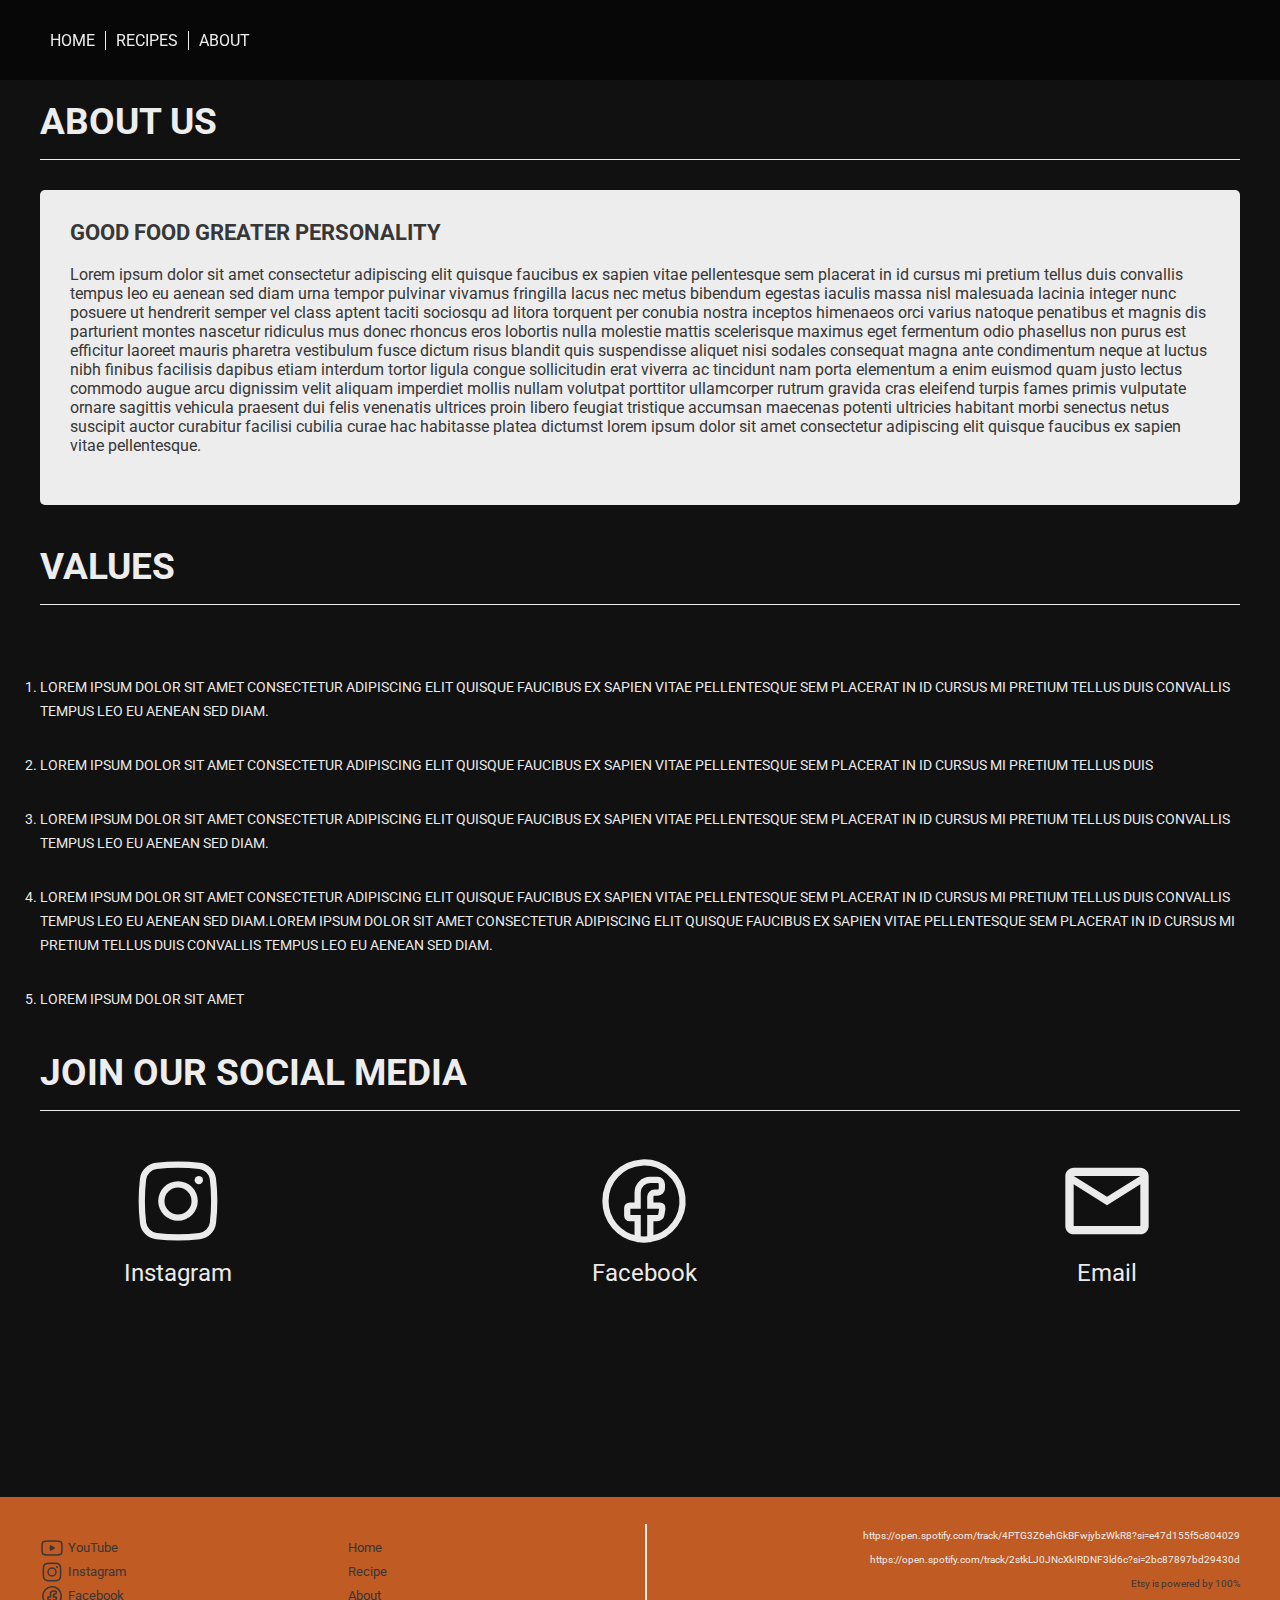
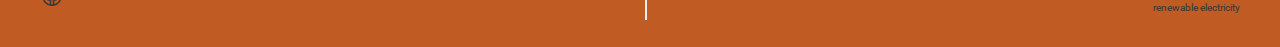
<file: aboutpage.html>
<!DOCTYPE html>
<html lang="en">

<head>
    <meta charset="UTF-8">
    <meta name="viewport" content="width=device-width, initial-scale=1.0">
    <title>About</title>
    <link rel="stylesheet" href="css/main.css">
</head>

<body>
    <div class="container">
        <!-- Navigation -->
        <nav class="navigation fixed">
            <div class="menu-container">
                <ul>
                    <li><a href="index.html">Home</a></li>
                    <li><a href="recipe-details.html">Recipes</a></li>
                    <li><a href="aboutpage.html">About</a></li>
                </ul>
            </div>
        </nav>

        <!-- Hero section -->
        <section class="todays_recipes_about">
            <div class="todays_recipes_headline">
                About us
            </div>
            <div class="about-container">
                <div class="about-text">
                    <h3>Good food greater personality</h3>
                    <p>Lorem ipsum dolor sit amet consectetur adipiscing elit quisque faucibus ex sapien vitae
                        pellentesque
                        sem placerat in id cursus mi pretium tellus duis convallis tempus leo eu aenean sed diam urna
                        tempor
                        pulvinar vivamus fringilla lacus nec metus bibendum egestas iaculis massa nisl malesuada lacinia
                        integer nunc posuere ut hendrerit semper vel class aptent taciti sociosqu ad litora torquent per
                        conubia nostra inceptos himenaeos orci varius natoque penatibus et magnis dis parturient montes
                        nascetur ridiculus mus donec rhoncus eros lobortis nulla molestie mattis scelerisque maximus
                        eget
                        fermentum odio phasellus non purus est efficitur laoreet mauris pharetra vestibulum fusce dictum
                        risus blandit quis suspendisse aliquet nisi sodales consequat magna ante condimentum neque at
                        luctus
                        nibh finibus facilisis dapibus etiam interdum tortor ligula congue sollicitudin erat viverra ac
                        tincidunt nam porta elementum a enim euismod quam justo lectus commodo augue arcu dignissim
                        velit
                        aliquam imperdiet mollis nullam volutpat porttitor ullamcorper rutrum gravida cras eleifend
                        turpis
                        fames primis vulputate ornare sagittis vehicula praesent dui felis venenatis ultrices proin
                        libero
                        feugiat tristique accumsan maecenas potenti ultricies habitant morbi senectus netus suscipit
                        auctor
                        curabitur facilisi cubilia curae hac habitasse platea dictumst lorem ipsum dolor sit amet
                        consectetur adipiscing elit quisque faucibus ex sapien vitae pellentesque.</p>
                </div>
            </div>
            <div class="todays_recipes">
                <div class="todays_recipes_headline">
                    Values
                </div>
            </div>
            <div class="list-col-four">
                <ol class="instructions">
                    <li>LOREM IPSUM DOLOR SIT AMET CONSECTETUR ADIPISCING ELIT QUISQUE FAUCIBUS EX SAPIEN VITAE
                        PELLENTESQUE SEM PLACERAT IN ID CURSUS MI PRETIUM TELLUS DUIS CONVALLIS TEMPUS LEO EU AENEAN SED
                        DIAM.</li>
                    <li>LOREM IPSUM DOLOR SIT AMET CONSECTETUR ADIPISCING ELIT QUISQUE FAUCIBUS EX SAPIEN VITAE
                        PELLENTESQUE SEM PLACERAT IN ID CURSUS MI PRETIUM TELLUS DUIS
                    </li>
                    <li>LOREM IPSUM DOLOR SIT AMET CONSECTETUR ADIPISCING ELIT QUISQUE FAUCIBUS EX SAPIEN VITAE
                        PELLENTESQUE SEM PLACERAT IN ID CURSUS MI PRETIUM TELLUS DUIS CONVALLIS TEMPUS LEO EU AENEAN SED
                        DIAM.</li>
                    <li>

                        LOREM IPSUM DOLOR SIT AMET CONSECTETUR ADIPISCING ELIT QUISQUE FAUCIBUS EX SAPIEN VITAE
                        PELLENTESQUE SEM PLACERAT IN ID CURSUS MI PRETIUM TELLUS DUIS CONVALLIS TEMPUS LEO EU AENEAN SED
                        DIAM.LOREM IPSUM DOLOR SIT AMET CONSECTETUR ADIPISCING ELIT QUISQUE FAUCIBUS EX SAPIEN VITAE
                        PELLENTESQUE SEM PLACERAT IN ID CURSUS MI PRETIUM TELLUS DUIS CONVALLIS TEMPUS LEO EU AENEAN SED
                        DIAM.</li>
                    <li>LOREM IPSUM DOLOR SIT AMET </li>

                </ol>
            </div>
            <div class="todays_recipes">
                <div class="todays_recipes_headline">
                    Join our social media
                </div>
            </div>

            <section class="todays_recipes_details">
                <div class="categories_details_social">
                    <div class="socialmedia_icons">
                        <svg xmlns="http://www.w3.org/2000/svg" width="100px" height="100px" viewBox="0 0 24 24">
                            <path fill="currentColor" d="M16 7a1 1 0 1 1 2 0a1 1 0 0 1-2 0" />
                            <path fill="currentColor" fill-rule="evenodd"
                                d="M12 7.25a4.75 4.75 0 1 0 0 9.5a4.75 4.75 0 0 0 0-9.5M8.75 12a3.25 3.25 0 1 1 6.5 0a3.25 3.25 0 0 1-6.5 0"
                                clip-rule="evenodd" />
                            <path fill="currentColor" fill-rule="evenodd"
                                d="M17.258 2.833a47.7 47.7 0 0 0-10.516 0c-2.012.225-3.637 1.81-3.873 3.832a46 46 0 0 0 0 10.67c.236 2.022 1.86 3.607 3.873 3.832a47.8 47.8 0 0 0 10.516 0c2.012-.225 3.637-1.81 3.873-3.832a46 46 0 0 0 0-10.67c-.236-2.022-1.86-3.607-3.873-3.832m-10.35 1.49a46.2 46.2 0 0 1 10.184 0c1.33.15 2.395 1.199 2.55 2.517a44.4 44.4 0 0 1 0 10.32a2.89 2.89 0 0 1-2.55 2.516a46.2 46.2 0 0 1-10.184 0a2.89 2.89 0 0 1-2.55-2.516a44.4 44.4 0 0 1 0-10.32a2.89 2.89 0 0 1 2.55-2.516"
                                clip-rule="evenodd" />
                        </svg>


                        <p>
                            Instagram
                        </p>
                    </div>
                    <div class="socialmedia_icons">
                        <svg xmlns="http://www.w3.org/2000/svg" width="100px" height="100px" viewBox="0 0 24 24">
                            <path fill="none" stroke="currentColor" stroke-linecap="round" stroke-width="1.5"
                                d="M10.478 21.125a9.3 9.3 0 0 0 3.037.002m-3.038-.002A9.25 9.25 0 0 1 2.75 12a9.25 9.25 0 1 1 10.765 9.127m-3.038-.002V16.12H8.58a.6.6 0 0 1-.6-.6v-1.838a.6.6 0 0 1 .6-.6h1.897V9.95a3 3 0 0 1 3-3h1.81a1 1 0 0 1 1 1v1.04a1 1 0 0 1-1 1h-.772a1 1 0 0 0-1 1v2.092h2.297a.6.6 0 0 1 .592.698l-.25 1.504a1 1 0 0 1-.986.836h-1.653v5.007" />
                        </svg>

                        <p>
                            Facebook
                        </p>
                    </div>
                    <div class="socialmedia_icons">
                        <svg xmlns="http://www.w3.org/2000/svg" width="100px" height="100px" viewBox="0 0 24 24">
                            <path fill="currentColor"
                                d="M22 6c0-1.1-.9-2-2-2H4c-1.1 0-2 .9-2 2v12c0 1.1.9 2 2 2h16c1.1 0 2-.9 2-2zm-2 0l-8 5l-8-5zm0 12H4V8l8 5l8-5z" />
                        </svg>

                        <p>
                            Email
                        </p>
                    </div>
                </div>
            </section>
        </section>

        <!-- Footer -->
        <footer class="footer">
            <!--  /* Left section of footer start */ -->

            <div class="footer-box-first">
                <div class="footer-box-one">
                    <div class="footer-box-two-one">


                        <svg xmlns="http://www.w3.org/2000/svg" width="24px" height="24px" viewBox="0 0 24 24">
                            <g fill="none" stroke="currentColor" stroke-width="1.5">
                                <path fill="currentColor" stroke-linecap="round" stroke-linejoin="round"
                                    d="m14 12l-3.5 2v-4z" />
                                <path
                                    d="M2 12.708v-1.416c0-2.895 0-4.343.905-5.274c.906-.932 2.332-.972 5.183-1.053C9.438 4.927 10.818 4.9 12 4.9s2.561.027 3.912.065c2.851.081 4.277.121 5.182 1.053S22 8.398 22 11.292v1.415c0 2.896 0 4.343-.905 5.275c-.906.931-2.331.972-5.183 1.052c-1.35.039-2.73.066-3.912.066s-2.561-.027-3.912-.066c-2.851-.08-4.277-.12-5.183-1.052S2 15.602 2 12.708Z" />
                            </g>
                        </svg>
                        <svg xmlns="http://www.w3.org/2000/svg" width="24px" height="24px" viewBox="0 0 24 24">
                            <path fill="currentColor" d="M16 7a1 1 0 1 1 2 0a1 1 0 0 1-2 0" />
                            <path fill="currentColor" fill-rule="evenodd"
                                d="M12 7.25a4.75 4.75 0 1 0 0 9.5a4.75 4.75 0 0 0 0-9.5M8.75 12a3.25 3.25 0 1 1 6.5 0a3.25 3.25 0 0 1-6.5 0"
                                clip-rule="evenodd" />
                            <path fill="currentColor" fill-rule="evenodd"
                                d="M17.258 2.833a47.7 47.7 0 0 0-10.516 0c-2.012.225-3.637 1.81-3.873 3.832a46 46 0 0 0 0 10.67c.236 2.022 1.86 3.607 3.873 3.832a47.8 47.8 0 0 0 10.516 0c2.012-.225 3.637-1.81 3.873-3.832a46 46 0 0 0 0-10.67c-.236-2.022-1.86-3.607-3.873-3.832m-10.35 1.49a46.2 46.2 0 0 1 10.184 0c1.33.15 2.395 1.199 2.55 2.517a44.4 44.4 0 0 1 0 10.32a2.89 2.89 0 0 1-2.55 2.516a46.2 46.2 0 0 1-10.184 0a2.89 2.89 0 0 1-2.55-2.516a44.4 44.4 0 0 1 0-10.32a2.89 2.89 0 0 1 2.55-2.516"
                                clip-rule="evenodd" />
                        </svg>
                        <svg xmlns="http://www.w3.org/2000/svg" width="24px" height="24px" viewBox="0 0 24 24">
                            <path fill="none" stroke="currentColor" stroke-linecap="round" stroke-width="1.5"
                                d="M10.478 21.125a9.3 9.3 0 0 0 3.037.002m-3.038-.002A9.25 9.25 0 0 1 2.75 12a9.25 9.25 0 1 1 10.765 9.127m-3.038-.002V16.12H8.58a.6.6 0 0 1-.6-.6v-1.838a.6.6 0 0 1 .6-.6h1.897V9.95a3 3 0 0 1 3-3h1.81a1 1 0 0 1 1 1v1.04a1 1 0 0 1-1 1h-.772a1 1 0 0 0-1 1v2.092h2.297a.6.6 0 0 1 .592.698l-.25 1.504a1 1 0 0 1-.986.836h-1.653v5.007" />
                        </svg>
                    </div>
                    <div class="footer-box-two">
                        <h7>YouTube</h7>
                        <h7>Instagram</h7>
                        <h7>Facebook</h7>
                    </div>
                </div>

                <div class="footer-box-second">
                    <h7>Home</h7>
                    <h7>Recipe</h7>
                    <h7>About</h7>
                </div> <!-- 25% width -->

                <div class="footer-box-third">
                    <h7>https://open.spotify.com/track/4PTG3Z6ehGkBFwjybzWkR8?si=e47d155f5c804029<h7>
                            <h7>https://open.spotify.com/track/2stkLJ0JNcXkIRDNF3ld6c?si=2bc87897bd29430d</h7> <br>
                            <h7 class="dark">Etsy is powered by 100% <br>
                                renewable electricity</h7>
                </div> <!-- 50% width -->

            </div>



            <!-- Left section footer end -->
        </footer>


    </div>
</body>

</html>
</file>
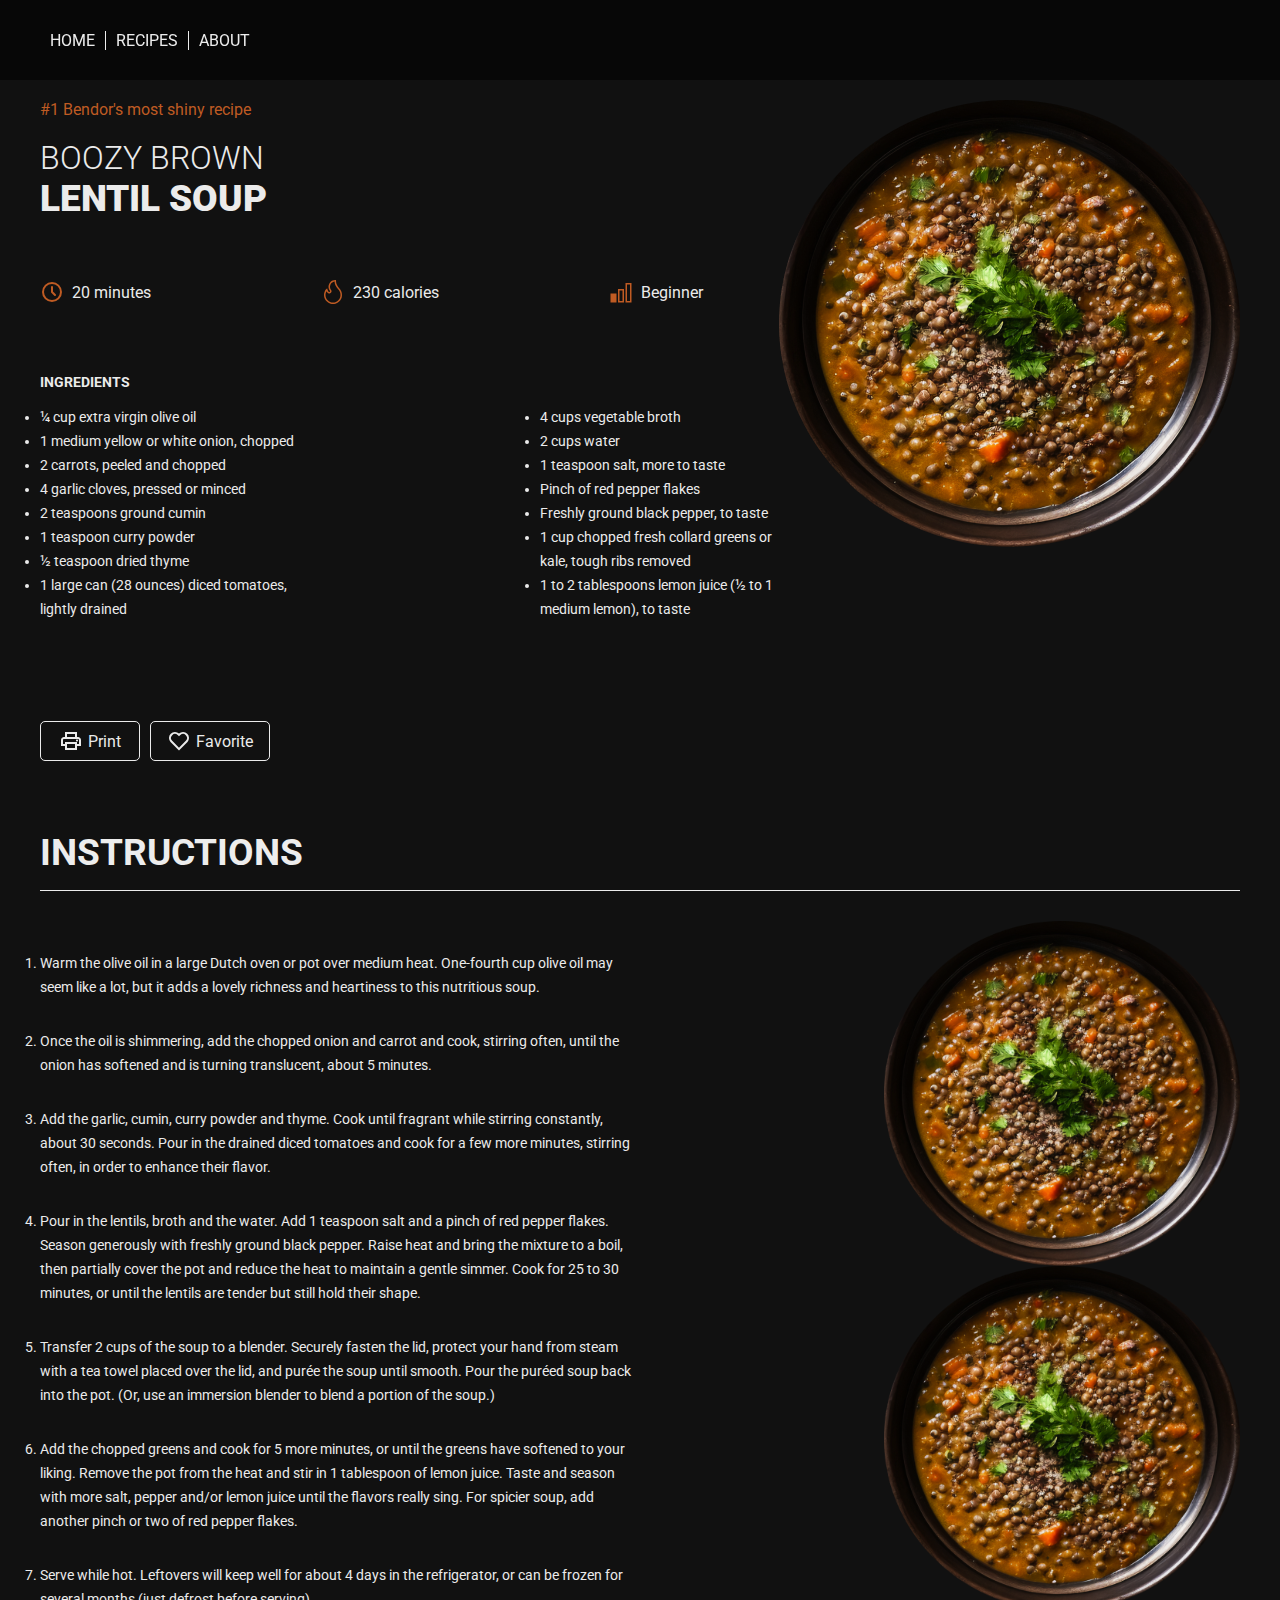
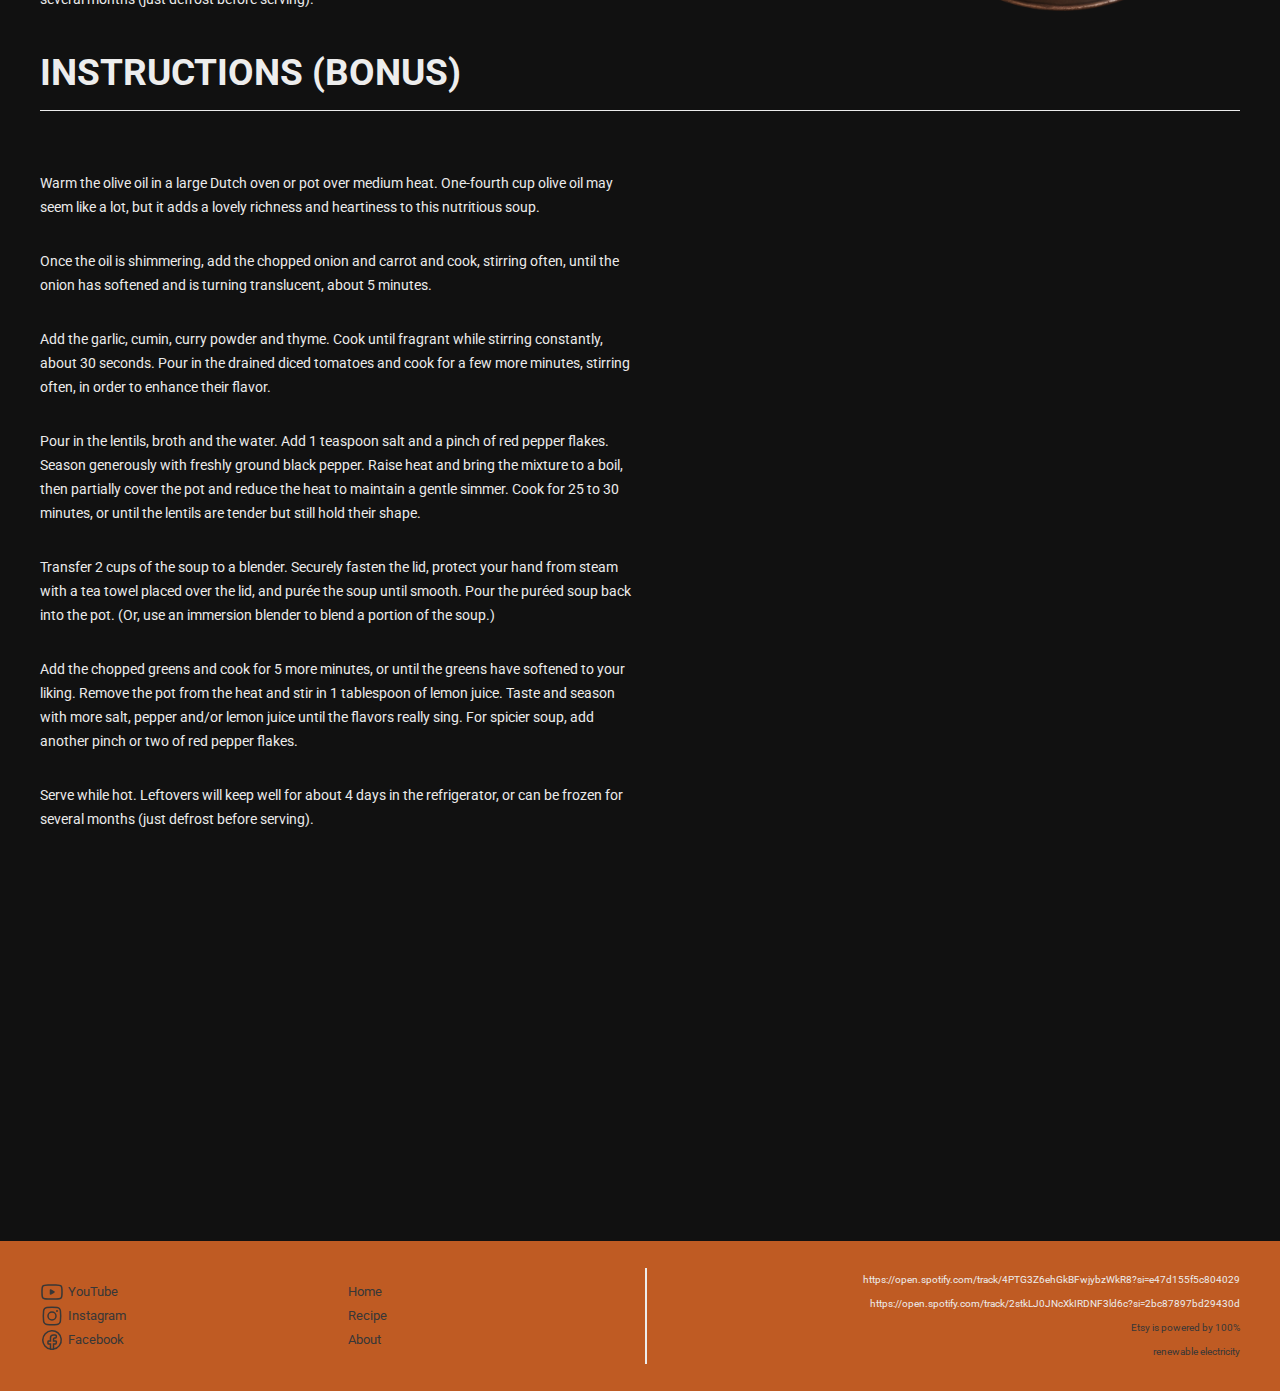
<file: recipe-details.html>
<!DOCTYPE html>
<html lang="en">

<head>
    <meta charset="UTF-8">
    <meta name="viewport" content="width=device-width, initial-scale=1.0">
    <title>Recipe details</title>
    <link rel="stylesheet" href="css/main.css">
</head>

<body>
    <div class="container">
        <!-- Navigation -->
        <nav class="navigation fixed">
            <div class="menu-container">
                <ul>
                    <li><a href="index.html">Home</a></li>
                    <li><a href="recipe-details.html">Recipes</a></li>
                    <li><a href="aboutpage.html">About</a></li>
                </ul>
            </div>
        </nav>

        <!-- Hero section -->
        <header class="hero-front-page-details">
            <div class="hero-container-details">
                <div class="hero-text">
                    <div class="paragraph">
                        #1 Bendor's most shiny recipe
                    </div>

                    <h1>Boozy Brown <br><span>Lentil Soup</span></h1>
                    <section class="todays_recipes_details">
                        <div class="categories_details">
                            <div>
                                <svg xmlns="http://www.w3.org/2000/svg" width="24px" height="24px" viewBox="0 0 24 24">
                                    <g fill="none" stroke="currentColor" stroke-linecap="round" stroke-linejoin="round"
                                        stroke-width="2">
                                        <path d="M3 12a9 9 0 1 0 18 0a9 9 0 0 0-18 0" />
                                        <path d="M12 7v5l3 3" />
                                    </g>
                                </svg>

                                <p>
                                    <nobr>20 minutes </nobr>
                                </p>
                            </div>
                            <div>
                                <svg xmlns="http://www.w3.org/2000/svg" width="24px" height="24px"
                                    viewBox="0 0 2048 2048">
                                    <path fill="currentColor"
                                        d="M1280 64q0 179 66 330t190 278t190 278t66 330q0 106-27 204t-78 183t-120 156t-155 120t-184 77t-204 28t-204-27t-183-78t-156-120t-120-155t-77-184t-28-204q0-84 18-165t52-155t84-141t113-121q7 38 19 78t28 80t38 76t46 67q20 25 52 25q27 0 45-19t19-46q0-11-3-20t-10-18q-28-41-49-81t-37-82t-23-87t-8-95q0-119 45-224t124-183T992 46t224-46h64zm-256 1856q133 0 249-50t204-137t137-203t50-250q0-151-56-281t-162-236q-130-131-204-289t-88-342q-83 11-153 50t-123 99t-81 135t-29 160q0 78 23 141t68 126q19 26 29 54t11 62q0 40-15 75t-42 61t-61 42t-75 15q-46 0-81-17t-62-46t-48-65t-40-72q-46 73-68 157t-23 171q0 133 50 249t137 204t203 137t250 50" />
                                </svg>
                                <p>
                                    <nobr>230 calories</nobr>
                                </p>
                            </div>
                            <div>
                                <svg xmlns="http://www.w3.org/2000/svg" width="24px" height="24px" viewBox="0 0 32 32">
                                    <path fill="currentColor"
                                        d="M30 30h-8V4h8zm-6-2h4V6h-4zm-4 2h-8V12h8zm-6-2h4V14h-4zm-4 2H2V18h8z" />
                                </svg>
                                <path fill="currentColor"
                                    d="M0 11.5a.5.5 0 0 1 .5-.5h2a.5.5 0 0 1 .5.5v2a.5.5 0 0 1-.5.5h-2a.5.5 0 0 1-.5-.5zm4-3a.5.5 0 0 1 .5-.5h2a.5.5 0 0 1 .5.5v5a.5.5 0 0 1-.5.5h-2a.5.5 0 0 1-.5-.5zm4 5a.5.5 0 0 1 .5-.5h2a.5.5 0 0 1 0 1h-2a.5.5 0 0 1-.5-.5m4 0a.5.5 0 0 1 .5-.5h2a.5.5 0 0 1 0 1h-2a.5.5 0 0 1-.5-.5" />
                                </svg>


                                <p>Beginner</p>
                            </div>
                        </div>
                    </section>
                    <div class="list-container">
                        <div class="list-header">
                            <h4>Ingredients</h4>
                            <div class="list-col">
                                <ul class="ingredients">
                                    <li>¼ cup extra virgin olive oil</li>
                                    <li>1 medium yellow or white onion, chopped</li>
                                    <li>2 carrots, peeled and chopped</li>
                                    <li>4 garlic cloves, pressed or minced</li>
                                    <li>2 teaspoons ground cumin</li>
                                    <li>1 teaspoon curry powder</li>
                                    <li>½ teaspoon dried thyme</li>
                                    <li>1 large can (28 ounces) diced tomatoes, <br> lightly drained</li>

                                </ul>
                                <div class="list-col">
                                    <ul class="ingredients">
                                        <li>4 cups vegetable broth</li>
                                        <li>2 cups water</li>
                                        <li>1 teaspoon salt, more to taste</li>
                                        <li>Pinch of red pepper flakes</li>
                                        <li>Freshly ground black pepper, to taste</li>
                                        <li>1 cup chopped fresh collard greens or kale, tough ribs removed</li>
                                        <li>1 to 2 tablespoons lemon juice (½ to 1 medium lemon), to taste</li>

                                    </ul>
                                </div>
                                <div class="ingredients-buttons">
                                    <div class="print-button">
                                        <svg xmlns="http://www.w3.org/2000/svg" width="24px" height="24px"
                                            viewBox="0 0 24 24">
                                            <path fill="currentColor"
                                                d="M19 8c1.66 0 3 1.34 3 3v6h-4v4H6v-4H2v-6c0-1.66 1.34-3 3-3h1V3h12v5zM8 5v3h8V5zm8 14v-4H8v4zm2-4h2v-4c0-.55-.45-1-1-1H5c-.55 0-1 .45-1 1v4h2v-2h12zm1-3.5c0 .55-.45 1-1 1s-1-.45-1-1s.45-1 1-1s1 .45 1 1" />
                                        </svg>
                                        <p>Print</p>
                                    </div>
                                    <div class="favorite-button">
                                        <svg xmlns="http://www.w3.org/2000/svg" width="24px" height="24px"
                                            viewBox="0 0 24 24">
                                            <path fill="currentColor"
                                                d="M12.001 4.529a6 6 0 0 1 8.242.228a6 6 0 0 1 .236 8.236l-8.48 8.492l-8.478-8.492a6 6 0 0 1 8.48-8.464m6.826 1.641a4 4 0 0 0-5.49-.153l-1.335 1.198l-1.336-1.197a4 4 0 0 0-5.686 5.605L12 18.654l7.02-7.03a4 4 0 0 0-.193-5.454" />
                                        </svg>
                                        <p>Favorite</p>
                                    </div>
                                </div>
                            </div>
                        </div>
                    </div>
                </div>

            </div>

        </header>
        <div class="todays_recipes">
            <div class="todays_recipes_headline">
                Instructions
            </div>
            <div class="list-col-two">
                <ol class="instructions">
                    <li>Warm the olive oil in a large Dutch oven or pot over medium heat. One-fourth cup olive oil may
                        seem like a lot, but it adds a lovely richness and heartiness to this nutritious soup.</li>
                    <li>Once the oil is shimmering, add the chopped onion and carrot and cook, stirring often, until the
                        onion has softened and is turning translucent, about 5 minutes.</li>
                    <li>Add the garlic, cumin, curry powder and thyme. Cook until fragrant while stirring constantly,
                        about 30 seconds. Pour in the drained diced tomatoes and cook for a few more minutes, stirring
                        often, in order to enhance their flavor.</li>
                    <li>
                        Pour in the lentils, broth and the water. Add 1 teaspoon salt and a pinch of red pepper flakes.
                        Season generously with freshly ground black pepper. Raise heat and bring the mixture to a boil,
                        then partially cover the pot and reduce the heat to maintain a gentle simmer. Cook for 25 to 30
                        minutes, or until the lentils are tender but still hold their shape.</li>
                    <li>Transfer 2 cups of the soup to a blender. Securely fasten the lid, protect your hand from steam
                        with a tea towel placed over the lid, and purée the soup until smooth. Pour the puréed soup back
                        into the pot. (Or, use an immersion blender to blend a portion of the soup.)</li>
                    <li>Add the chopped greens and cook for 5 more minutes, or until the greens have softened to your
                        liking. Remove the pot from the heat and stir in 1 tablespoon of lemon juice. Taste and season
                        with more salt, pepper and/or lemon juice until the flavors really sing. For spicier soup, add
                        another pinch or two of red pepper flakes.</li>
                    <li>Serve while hot. Leftovers will keep well for about 4 days in the refrigerator, or can be frozen
                        for several months (just defrost before serving).</li>

                </ol>
            </div>
        </div>

<div class="todays_recipes">
            <div class="todays_recipes_headline">
                Instructions (Bonus)
            </div>
             <div class="list-col-three">
                <ol class="instructions-nostyle">
                    <li>Warm the olive oil in a large Dutch oven or pot over medium heat. One-fourth cup olive oil may
                        seem like a lot, but it adds a lovely richness and heartiness to this nutritious soup.</li>
                    <li>Once the oil is shimmering, add the chopped onion and carrot and cook, stirring often, until the
                        onion has softened and is turning translucent, about 5 minutes.</li>
                    <li>Add the garlic, cumin, curry powder and thyme. Cook until fragrant while stirring constantly,
                        about 30 seconds. Pour in the drained diced tomatoes and cook for a few more minutes, stirring
                        often, in order to enhance their flavor.</li>
                    <li>
                        Pour in the lentils, broth and the water. Add 1 teaspoon salt and a pinch of red pepper flakes.
                        Season generously with freshly ground black pepper. Raise heat and bring the mixture to a boil,
                        then partially cover the pot and reduce the heat to maintain a gentle simmer. Cook for 25 to 30
                        minutes, or until the lentils are tender but still hold their shape.</li>
                    <li>Transfer 2 cups of the soup to a blender. Securely fasten the lid, protect your hand from steam
                        with a tea towel placed over the lid, and purée the soup until smooth. Pour the puréed soup back
                        into the pot. (Or, use an immersion blender to blend a portion of the soup.)</li>
                    <li>Add the chopped greens and cook for 5 more minutes, or until the greens have softened to your
                        liking. Remove the pot from the heat and stir in 1 tablespoon of lemon juice. Taste and season
                        with more salt, pepper and/or lemon juice until the flavors really sing. For spicier soup, add
                        another pinch or two of red pepper flakes.</li>
                    <li>Serve while hot. Leftovers will keep well for about 4 days in the refrigerator, or can be frozen
                        for several months (just defrost before serving).</li>

                </ol>
            </div>
             </div>

        <!-- Footer -->
        <footer class="footer">
            <!--  /* Left section of footer start */ -->

            <div class="footer-box-first">
                <div class="footer-box-one">
                    <div class="footer-box-two-one">


                        <svg xmlns="http://www.w3.org/2000/svg" width="24px" height="24px" viewBox="0 0 24 24">
                            <g fill="none" stroke="currentColor" stroke-width="1.5">
                                <path fill="currentColor" stroke-linecap="round" stroke-linejoin="round"
                                    d="m14 12l-3.5 2v-4z" />
                                <path
                                    d="M2 12.708v-1.416c0-2.895 0-4.343.905-5.274c.906-.932 2.332-.972 5.183-1.053C9.438 4.927 10.818 4.9 12 4.9s2.561.027 3.912.065c2.851.081 4.277.121 5.182 1.053S22 8.398 22 11.292v1.415c0 2.896 0 4.343-.905 5.275c-.906.931-2.331.972-5.183 1.052c-1.35.039-2.73.066-3.912.066s-2.561-.027-3.912-.066c-2.851-.08-4.277-.12-5.183-1.052S2 15.602 2 12.708Z" />
                            </g>
                        </svg>
                        <svg xmlns="http://www.w3.org/2000/svg" width="24px" height="24px" viewBox="0 0 24 24">
                            <path fill="currentColor" d="M16 7a1 1 0 1 1 2 0a1 1 0 0 1-2 0" />
                            <path fill="currentColor" fill-rule="evenodd"
                                d="M12 7.25a4.75 4.75 0 1 0 0 9.5a4.75 4.75 0 0 0 0-9.5M8.75 12a3.25 3.25 0 1 1 6.5 0a3.25 3.25 0 0 1-6.5 0"
                                clip-rule="evenodd" />
                            <path fill="currentColor" fill-rule="evenodd"
                                d="M17.258 2.833a47.7 47.7 0 0 0-10.516 0c-2.012.225-3.637 1.81-3.873 3.832a46 46 0 0 0 0 10.67c.236 2.022 1.86 3.607 3.873 3.832a47.8 47.8 0 0 0 10.516 0c2.012-.225 3.637-1.81 3.873-3.832a46 46 0 0 0 0-10.67c-.236-2.022-1.86-3.607-3.873-3.832m-10.35 1.49a46.2 46.2 0 0 1 10.184 0c1.33.15 2.395 1.199 2.55 2.517a44.4 44.4 0 0 1 0 10.32a2.89 2.89 0 0 1-2.55 2.516a46.2 46.2 0 0 1-10.184 0a2.89 2.89 0 0 1-2.55-2.516a44.4 44.4 0 0 1 0-10.32a2.89 2.89 0 0 1 2.55-2.516"
                                clip-rule="evenodd" />
                        </svg>
                        <svg xmlns="http://www.w3.org/2000/svg" width="24px" height="24px" viewBox="0 0 24 24">
                            <path fill="none" stroke="currentColor" stroke-linecap="round" stroke-width="1.5"
                                d="M10.478 21.125a9.3 9.3 0 0 0 3.037.002m-3.038-.002A9.25 9.25 0 0 1 2.75 12a9.25 9.25 0 1 1 10.765 9.127m-3.038-.002V16.12H8.58a.6.6 0 0 1-.6-.6v-1.838a.6.6 0 0 1 .6-.6h1.897V9.95a3 3 0 0 1 3-3h1.81a1 1 0 0 1 1 1v1.04a1 1 0 0 1-1 1h-.772a1 1 0 0 0-1 1v2.092h2.297a.6.6 0 0 1 .592.698l-.25 1.504a1 1 0 0 1-.986.836h-1.653v5.007" />
                        </svg>
                    </div>
                    <div class="footer-box-two">
                        <h7>YouTube</h7>
                        <h7>Instagram</h7>
                        <h7>Facebook</h7>
                    </div>
                </div>

                <div class="footer-box-second">
                    <h7>Home</h7>
                    <h7>Recipe</h7>
                    <h7>About</h7>
                </div> <!-- 25% width -->

                <div class="footer-box-third">
                    <h7>https://open.spotify.com/track/4PTG3Z6ehGkBFwjybzWkR8?si=e47d155f5c804029<h7>
                            <h7>https://open.spotify.com/track/2stkLJ0JNcXkIRDNF3ld6c?si=2bc87897bd29430d</h7> <br>
                            <h7 class="dark">Etsy is powered by 100% <br>
                                renewable electricity</h7>
                </div> <!-- 50% width -->

            </div>



            <!-- Left section footer end -->
        </footer>


    </div>
</body>

</html>
</file>
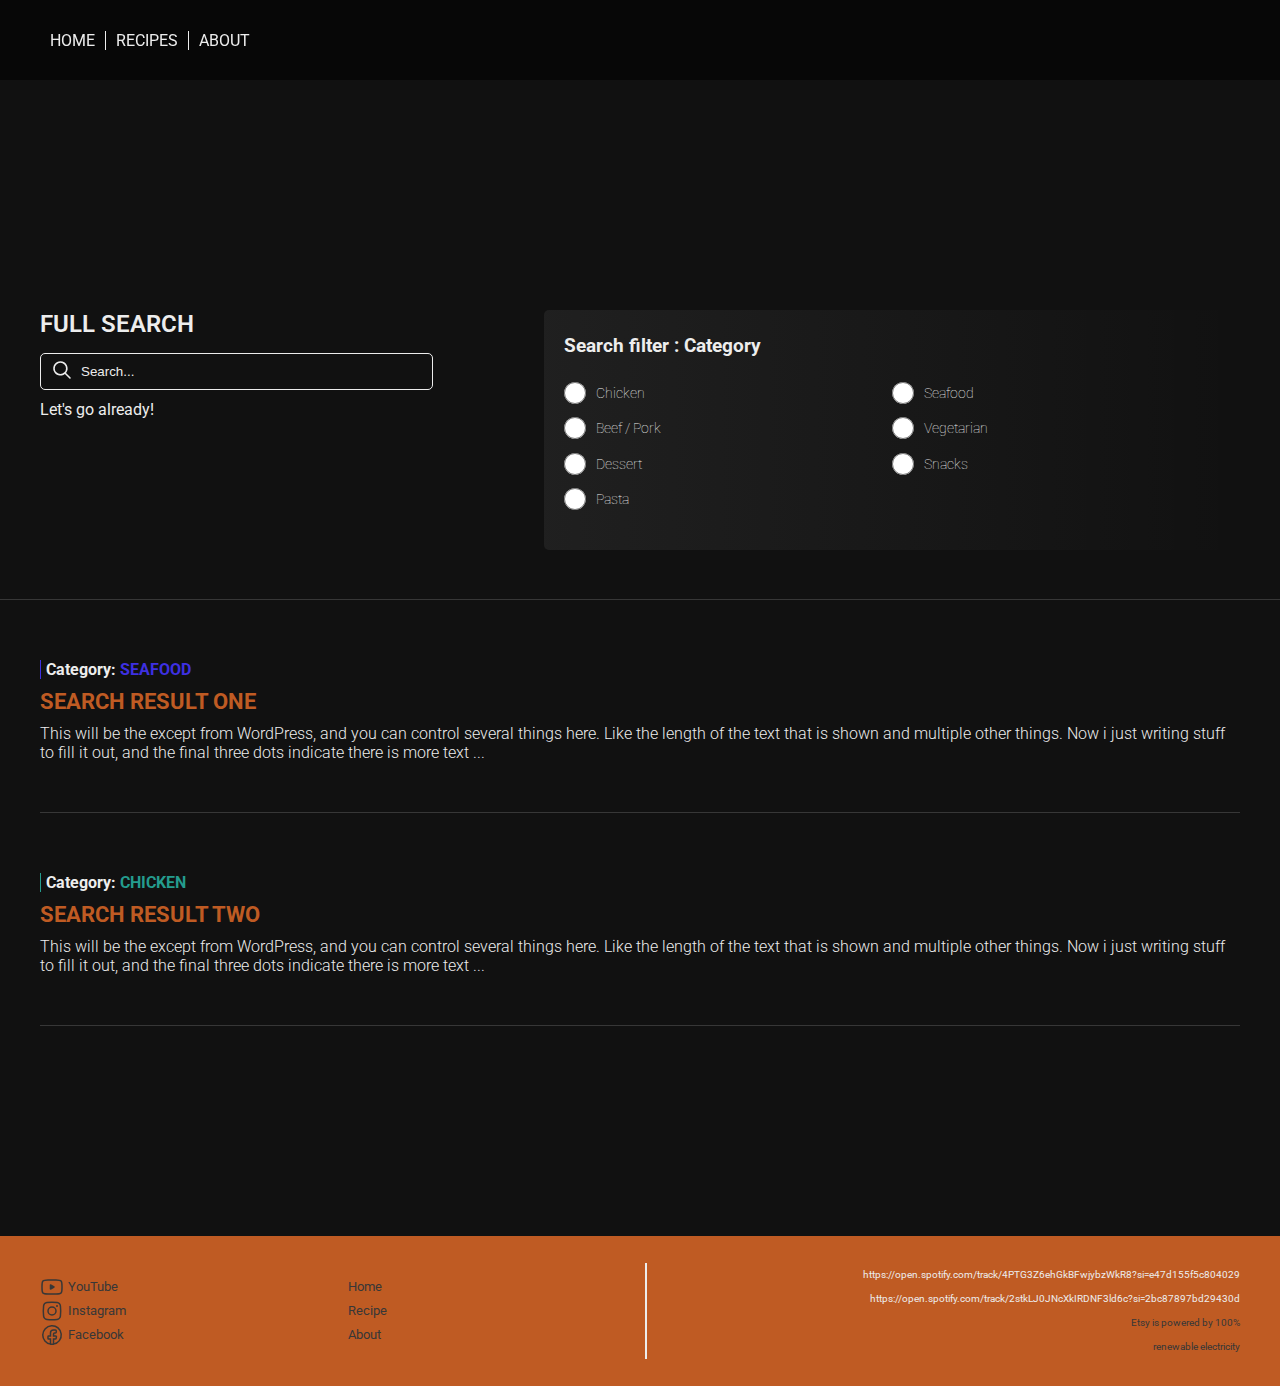
<file: search-page.html>
<!DOCTYPE html>
<html lang="en">

<head>
    <meta charset="UTF-8">
    <meta name="viewport" content="width=device-width, initial-scale=1.0">
    <title>Recipe Site</title>
    <link rel="stylesheet" href="css/main.css">
</head>

<body>
    <div class="container">
        <!-- Navigation -->
        <nav class="navigation fixed">
            <div class="menu-container">
                <ul>
                    <li><a href="index.html">Home</a></li>
                    <li><a href="recipe-details.html">Recipes</a></li>
                    <li><a href="aboutpage.html">About</a></li>
                </ul>
            </div>
        </nav>

        <!-- Hero section -->
        <header class="hero-searchpage">
            <div class="hero-container">
                <div class="search-box-searchpage">
                    <div class="fullsearch-headline">
                        Full search
                    </div>
                    <form action="search-page.html" method="get">
                    <div class="search-box">
                        <svg xmlns="http://www.w3.org/2000/svg" width="24px" height="24px" viewBox="0 0 15 15">
                            <path fill="currentColor"
                                d="M6.5 2a4.5 4.5 0 0 1 3.515 7.308l2.839 2.839l.064.078a.5.5 0 0 1-.693.693l-.079-.064l-2.838-2.84A4.5 4.5 0 1 1 6.5 2m0 1a3.5 3.5 0 1 0 0 7a3.5 3.5 0 0 0 0-7" />
                        </svg>

                        <input type="search" class="search-input" placeholder="Search..." name="q" id="">
                        <br>
                        <p1>Let's go already!</p1>
                       
                    </div>
</form>
                </div>

                <div class="filter-catagory-checkbox">
                    <h3>
                        Search filter : Category
                    </h3>
                    <label>
                        <input type="radio" id="chicken" name="catagory" value="chicken">
                        Chicken
                    </label>
                    <label>
                        <input type="radio" id="Seafood" name="catagory" value="Seafood">
                        Seafood
                    </label>
                    <label>
                        <input type="radio" id="Meats" name="catagory" value="Meats">
                        Beef / Pork
                    </label>
                    <label>
                        <input type="radio" id="veg" name="catagory" value="veg">
                        Vegetarian
                    </label>
                    <label>
                        <input type="radio" id="Dessert" name="catagory" value="Dessert">
                        Dessert
                    </label>
                    <label>
                        <input type="radio" id="misc" name="catagory" value="misc">
                        Snacks
                    </label>
                    <label>
                        <input type="radio" id="pasta" name="catagory" value="pasta">
                        Pasta
                    </label>
                </div>



            </div>
        </header>


        <!-- search result category seafood -->

        <div class="serp">
            <div class="serp-container">
                <div class="serp-result-item">
                    <div class="category-text">
                        <div class="category">
                            <div data-category="seafood">
                                <h4>Category: <span data-category="seafood">Seafood</span></h4>
                            </div>
                            <h3>Search result one</h3>
                            <p>This will be the except from WordPress, and you can control several things here. Like the
                                length
                                of the text that is shown and multiple other things. Now i just writing stuff to fill it
                                out,
                                and the final three dots indicate there is more text ... </p>

                        </div>
                    </div>
                </div>
            </div>



            <!-- search result category chicken -->

        </div>
        <div class="serp">
            <div class="serp-container">
                <div class="serp-result-item">
                    <div class="category-text">
                        <div class="category">
                            <div data-category="chicken">
                                <h4>Category: <span data-category="chicken">Chicken</span></h4>
                            </div>
                            <h3>Search result two</h3>
                            <p>This will be the except from WordPress, and you can control several things here. Like the
                                length
                                of the text that is shown and multiple other things. Now i just writing stuff to fill it
                                out,
                                and the final three dots indicate there is more text ... </p>

                        </div>
                    </div>
                </div>
            </div>





        </div>
        <!-- Footer -->
        <footer class="footer">
            <!--  /* Left section of footer start */ -->

            <div class="footer-box-first">
                <div class="footer-box-one">
                    <div class="footer-box-two-one">


                        <svg xmlns="http://www.w3.org/2000/svg" width="24px" height="24px" viewBox="0 0 24 24">
                            <g fill="none" stroke="currentColor" stroke-width="1.5">
                                <path fill="currentColor" stroke-linecap="round" stroke-linejoin="round"
                                    d="m14 12l-3.5 2v-4z" />
                                <path
                                    d="M2 12.708v-1.416c0-2.895 0-4.343.905-5.274c.906-.932 2.332-.972 5.183-1.053C9.438 4.927 10.818 4.9 12 4.9s2.561.027 3.912.065c2.851.081 4.277.121 5.182 1.053S22 8.398 22 11.292v1.415c0 2.896 0 4.343-.905 5.275c-.906.931-2.331.972-5.183 1.052c-1.35.039-2.73.066-3.912.066s-2.561-.027-3.912-.066c-2.851-.08-4.277-.12-5.183-1.052S2 15.602 2 12.708Z" />
                            </g>
                        </svg>
                        <svg xmlns="http://www.w3.org/2000/svg" width="24px" height="24px" viewBox="0 0 24 24">
                            <path fill="currentColor" d="M16 7a1 1 0 1 1 2 0a1 1 0 0 1-2 0" />
                            <path fill="currentColor" fill-rule="evenodd"
                                d="M12 7.25a4.75 4.75 0 1 0 0 9.5a4.75 4.75 0 0 0 0-9.5M8.75 12a3.25 3.25 0 1 1 6.5 0a3.25 3.25 0 0 1-6.5 0"
                                clip-rule="evenodd" />
                            <path fill="currentColor" fill-rule="evenodd"
                                d="M17.258 2.833a47.7 47.7 0 0 0-10.516 0c-2.012.225-3.637 1.81-3.873 3.832a46 46 0 0 0 0 10.67c.236 2.022 1.86 3.607 3.873 3.832a47.8 47.8 0 0 0 10.516 0c2.012-.225 3.637-1.81 3.873-3.832a46 46 0 0 0 0-10.67c-.236-2.022-1.86-3.607-3.873-3.832m-10.35 1.49a46.2 46.2 0 0 1 10.184 0c1.33.15 2.395 1.199 2.55 2.517a44.4 44.4 0 0 1 0 10.32a2.89 2.89 0 0 1-2.55 2.516a46.2 46.2 0 0 1-10.184 0a2.89 2.89 0 0 1-2.55-2.516a44.4 44.4 0 0 1 0-10.32a2.89 2.89 0 0 1 2.55-2.516"
                                clip-rule="evenodd" />
                        </svg>
                        <svg xmlns="http://www.w3.org/2000/svg" width="24px" height="24px" viewBox="0 0 24 24">
                            <path fill="none" stroke="currentColor" stroke-linecap="round" stroke-width="1.5"
                                d="M10.478 21.125a9.3 9.3 0 0 0 3.037.002m-3.038-.002A9.25 9.25 0 0 1 2.75 12a9.25 9.25 0 1 1 10.765 9.127m-3.038-.002V16.12H8.58a.6.6 0 0 1-.6-.6v-1.838a.6.6 0 0 1 .6-.6h1.897V9.95a3 3 0 0 1 3-3h1.81a1 1 0 0 1 1 1v1.04a1 1 0 0 1-1 1h-.772a1 1 0 0 0-1 1v2.092h2.297a.6.6 0 0 1 .592.698l-.25 1.504a1 1 0 0 1-.986.836h-1.653v5.007" />
                        </svg>
                    </div>
                    <div class="footer-box-two">
                        <h7>YouTube</h7>
                        <h7>Instagram</h7>
                        <h7>Facebook</h7>
                    </div>
                </div>

                <div class="footer-box-second">
                    <h7>Home</h7>
                    <h7>Recipe</h7>
                    <h7>About</h7>
                </div> <!-- 25% width -->

                <div class="footer-box-third">
                    <h7>https://open.spotify.com/track/4PTG3Z6ehGkBFwjybzWkR8?si=e47d155f5c804029<h7>
                            <h7>https://open.spotify.com/track/2stkLJ0JNcXkIRDNF3ld6c?si=2bc87897bd29430d</h7> <br>
                            <h7 class="dark">Etsy is powered by 100% <br>
                                renewable electricity</h7>
                </div> <!-- 50% width -->

            </div>



            <!-- Left section footer end -->
        </footer>

</body>

</html>
</file>
<file: css/main.css>
@import url('https://fonts.googleapis.com/css2?family=Roboto:ital,wght@0,100..900;1,100..900&display=swap');


:root {
    /* dimensions  comment alt shift a*/
    --width-full: 100%;
    --width-12col: 1200px;

    /* grid settings */
    --grid-gap: 10px;
    --padding-default: 20px;

    /* color swatches */
    --background-color-navigation: #00000088;
    --background-color-light: #ededed;
    --background-color-dark: #111111;
    --primary-color: #bf5b23;
    --color-white: #ffffff;
    --color-dark: #373737;
    --color_light: #ebebeb;
    --color-grey: #888888;
    --catagory-seafood: #3e30e2;
    --catagory-chicken: #249c8e;
    --catagory-meats: #c98177;
    --catagory-veg: #298f3f;
    --catagory-dessert: #9374eb;
    --catagory-misc: #392819;
    --catagory-pasta: #bf5b23;
    --catagory-snacks: #9A951E;

}

* {
    /* Reset CSS */
    box-sizing: border-box;
    margin: 0;
    padding: 0;

}



body,
html {
    width: var(--width-full);
    font-family: "Roboto", sans-serif;
    position: relative;
    background-color: var(--background-color-dark);

}

.container {
    display: grid;
    grid-template-rows: auto;
    gap: var(--grid-gap);
    width: var(--width-full);
}

.navigation,
.hero-front-page,
.image-section,
.footer {
    width: var(--width-full);

}

.todays_recipes,
.catagories,
.content_area {
    width: var(--width-12col)
}

.navigation {
    background-color: var(--background-color-navigation);
    height: 80px;
    padding: 20px;
    display: flex;
    align-items: center;
    justify-content: center;
    position: absolute;
    top: 0;
}

.fixed {
    position: fixed;
    top: 0;
    z-index: 1000;
}

.menu-container {
    width: var(--width-12col);
}

.menu-container ul {
    display: flex;
    list-style: none;
}

.menu-container ul li a {
    padding: 0 10px;
    text-decoration: none;
    text-transform: uppercase;
    color: var(--background-color-light);
}

.menu-container ul li a:hover {
    color: var(--primary-color);

}

.menu-container ul li {
    border-right: 1px solid var(--background-color-light)
}

.menu-container ul li:last-child {
    border: none;
}

.hero-front-page {
    background-image: url("img/frontpage.png");
    min-height: 600px;
    background-repeat: no-repeat;
    background-size: cover;
    background-position: center center;
    display: flex;
    justify-content: center;
    width: var(--width-full);
    height: auto;
    margin: 0 0 50px 0;
    border-bottom: 1px solid var(--color-dark);

}

.hero-container {
    display: grid;
    grid-template-columns: repeat(12, 1fr);
    grid-template-rows: 200px auto auto;
    gap: var(--grid-gap);
    width: var(--width-12col);
    height: 100%;
    color: var(--background-color-light);

}

.hero-text {
    grid-column: 1 / span 3;
    grid-row: 2;

}

.hero-text h1 {
    font-size: 32px;
    font-weight: 300;
    text-transform: uppercase;
    margin: 20px 0 20px 0;

}

.hero-text h1 span {
    font-size: 37px;
    font-weight: 900;
}

.search-box {
    grid-column: 2 / span 3;
    grid-row: 3;
    position: relative;
}

.search-box svg {
    z-index: 10;
    position: absolute;
    left: 10px;
    top: 5px;
}

.search-input {
    background-color: transparent;
    border: 1px solid var(--background-color-light);
    border-radius: 5px;
    padding: 10px 20px 10px 40px;
    outline: none;
    color: var(--background-color-light);
    margin: 0 0 10px 0;

}

.search-input::placeholder {
    color: var(--background-color-light);
}

/* Todays recipes area start */
.todays_recipes {
    width: var(--width-12col);
    display: grid;
    height: fit-content;
    grid-template-columns: 1fr;
    grid-template-rows: 80px auto;
    gap: var(--grid-gap);
    margin: 0 auto;

}

.todays_recipes_headline {
    height: 60px;
    width: 100%;
    color: var(--background-color-light);
    border-bottom: 1px solid var(--background-color-light);
    text-transform: uppercase;
    font-weight: 700;
    margin: 70px 0 0 0;
    font-size: 37px;
    margin: 0 auto;

}

.todays_recipes_content {
    display: grid;
    gap: var(--grid-gap);
    width: var(--width-12col);
    grid-template-columns: repeat(4, 1fr);
    height: fit-content;
    margin-bottom: 50px;

}

.todays_recipes_content_block {
    background-color: var(--background-color-light);
    border-radius: 5px;
    display: flex;
    flex-direction: column;

}

.todays_recipes_content_block_image img {
    border-radius: 5px 5px 0 0;
    height: 200px;
    width: 100%;
    background-size: cover;
    background-position: center;

}

.todays_recipes_content_block_image_one {
    background-color: var(--color-dark);
}

.todays_recipes_content_block_image_one,
.todays_recipes_content_block_image_three {
    display: flex;
    justify-content: center;
    align-items: center;
}

.todays_recipes_content_block_image_one,
.todays_recipes_content_block_image,
.todays_recipes_content_block_image_three,
.todays_recipes_content_block_image_four {
    height: 204px;
}

.todays_recipes_content_block_text {
    padding: 20px;
    color: var(--color-dark);
    display: flex;
    flex-direction: column;
    justify-content: space-between;

}

.todays_recipes_content_block_text h5 {
    font-size: 20px;
    font-weight: 700;
    margin: 0 0 10px 0;
    text-transform: uppercase;

}

.todays_recipes_content_block_text p {
    font-size: 16px;

}

.todays_recipes_content_bottom_area {
    display: flex;
    justify-content: space-between;
    margin: 20px 0 0 0;
}

.todays_recipes_content_bottom_area_left {
    display: flex;
    flex-direction: column;
    justify-content: space-between;
    padding: 0 0 0 10px;

}

.todays_recipes_content_bottom_area_left p {
    font-size: 14px;
    font-weight: 400;
    text-transform: uppercase;

}

.todays_recipes_content_bottom_area_left p:last-child {
    font-weight: 600;

}

/* category color start */
div[data-category="seafood"] {
    border-left: 1px solid var(--catagory-seafood);

}

p[data-category="seafood"],
span[data-category="seafood"] {
    color: var(--catagory-seafood);

}


div[data-category="chicken"] {
    border-left: 1px solid var(--catagory-chicken);

}

p[data-category="chicken"],
span[data-category="chicken"] {
    color: var(--catagory-chicken);

}

div[data-category="dessert"] {
    border-left: 1px solid var(--catagory-dessert);

}

p[data-category="dessert"],
span[data-category="dessert"] {
    color: var(--catagory-dessert);

}

div[data-category="beef/pork"] {
    border-left: 1px solid var(--catagory-meats);

}

p[data-category="beef/pork"],
span[data-category="beef/pork"] {
    color: var(--catagory-meats);

}

/* category color end */


.todays_recipes_content_bottom_area_right button {
    background-color: var(--color-dark);
    border: 1px solid var(--color-grey);
    border-radius: 5px;
    padding: 8px 16px;
    font-size: 12px;
}

.todays_recipes_content_bottom_area_right button a {
    color: var(--background-color-light);
    text-transform: uppercase;
    text-decoration: none;
}

.category_selection_box {
    width: var(--width-full);
    height: 90px;
    background-color: var(--background-color-light);
    border-radius: 5px;

}

.categories {
    background-color: var(--background-color-light);
    display: flex;
    justify-content: space-evenly;
    padding: 10px 50px 10px 50px;
    border-radius: 5px;

}

.category-veg,
.category-seafood,
.category-pastas,
.category-chicken,
.category-snacks,
.category-meats,
.category-dessert {
    display: flex;
    flex-direction: column;
    justify-content: center;
    align-items: center;
    text-transform: uppercase;
    font-weight: bold;
}




.category-veg {
    color: var(--catagory-veg);
}

.category-seafood {
    color: var(--catagory-seafood);
}

.category-pastas {
    color: var(--catagory-pasta);
}

.category-chicken {
    color: var(--catagory-chicken);
}

.category-snacks {
    color: var(--catagory-snacks);
}

.category-meats {
    color: var(--catagory-meats);
}

.category-dessert {
    color: var(--catagory-dessert);
}


.image-section {
    background-image: url("../css/img/skrå.png");
    height: 800px;
    background-size: cover;
    padding-top: 350px;
    clip-path: polygon(0 18%, 100% 33%, 100% 100%, 0% 100%);
    margin-bottom: 60px;
    display: flex;
    justify-content: center;
    width: var(--width-full);
}

.image-section-content {
    width: var(--width-12col);
    display: flex;
    justify-content: flex-end;
}

.picture-textbox {
    background-color: var(--background-color-light);
    width: 367px;
    height: 187px;
    padding: 30px;
    border-radius: 5px;

}

.h6-bordernone {
    font-size: 16px;
    font-weight: 700;
    color: var(--color-dark);

}

h5 {
    font-size: 22px;
    text-transform: uppercase;
    color: var(--primary-color);
    padding: 10px 0px;

}

p {
    font-size: 16px;
    font-weight: 400;
    color: var(--color-dark);

}

.frame-content {
    display: flex;
    flex-wrap: wrap;
}

.frame-content-box-item {
    background-color: var(--background-color-light);
    width: 50%;
    height: 380px;
}

.box-one,
.box-four,
.box-five {
    width: 600px;
    height: 380px;
    padding: 80px;
}

.box-two {
    background-image: url('../css/img/checkone.png');
    width: 600px;
    height: 380px;
    background-size: cover;
}

.box-three {
    background-image: url('../css/img/checktwo.png');
    width: 600px;
    height: 380px;
    background-size: cover;
}

.box-six {
    background-image: url('../css/img/checkthree.png');
    width: 600px;
    height: 380px;
    background-size: cover;
}

.box-one-button a,
.box-four-button a,
.box-five-button a {
    background-color: var(--color-dark);
    width: 180px;
    height: 40px;
    border-radius: 5px;
    display: flex;
    justify-content: center;
    align-items: center;
    color: var(--background-color-light);
    text-decoration: none;
    text-transform: uppercase;
    font-weight: 400;
    margin-top: 40px;

}

h6 {
    border-left: var(--primary-color) 2px solid;
    padding-left: 5px;
    height: 12px;
    display: flex;
    align-items: center;
}

.footer {
    width: 100%;
    height: 150px;
    background-color: var(--primary-color);
    margin-top: 200px;
    display: flex;
    justify-content: center;
}

/* Footer start */
.footer-box-first {
    width: var(--width-12col);
    height: 100%;
    display: flex;
    align-items: center;
}

.footer-box-one {
    display: flex;
    gap: 4px;
    margin-right: 10px;
    width: 25%;
    ;
    color: var(--color-dark);

}

.footer-box-two-one {
    display: flex;
    flex-direction: column;


}

.footer-box-two {
    display: flex;
    flex-direction: column;
    line-height: 24px;
    color: var(--color-dark);
    font-size: 13px;
}



.footer-box-second {
    width: 25%;
    height: 100%;
    display: flex;
    flex-direction: column;
    justify-content: center;
    line-height: 24px;
    color: var(--color-dark);
    font-size: 13px;

}

.footer-box-third {
    text-align: right;
    line-height: 24px;
    width: 50%;
    color: var(--background-color-light);
    border-left: 2px solid var(--background-color-light);
    font-weight: 400;
    font-size: 10px;
}

/* footer end */

.dark {
    color: var(--color-dark);
}

/* Search page CSS start */
.hero-searchpage {
    background: var(--background-color-dark);
    min-height: 600px;
    background-repeat: no-repeat;
    display: flex;
    justify-content: center;
    width: var(--width-full);
    height: auto;
    border-bottom: 1px solid var(--color-dark);

}



.search-box-searchpage {
    grid-column: 1 / span 4;
    grid-row: 2;
    margin: 100px 0 0 0;

}



.filter-catagory-checkbox {
    grid-column: 6 / span 7;
    grid-row: 2;
    margin: 100px 0 0 0;
    background: linear-gradient(90deg, #ededed11, #ededed00);
    display: flex;
    flex-wrap: wrap;
    height: 240px;
    border-radius: 5px;
    padding: 25px 20px;



}

.search-box .search-input {
    width: 100%;
}

.fullsearch-headline {
    width: 100%;
    margin: 0 0 15px 0;
    font-size: 24px;
    text-transform: uppercase;
    font-weight: 600;

}

.filter-catagory-checkbox h3 {
    width: 100%;
    margin: 0 0 10px 0;

}

.filter-catagory-checkbox label {
    width: 50%;
    height: 20px;
    font-size: 14px;
    display: flex;
    align-items: center;
    font-weight: 100;

}

.filter-catagory-checkbox input[type="radio"] {
    margin: 0 10px 0 0;
    height: 22px;
    width: 22px;

}

.filter-catagory-checkbox input[type="radio"] {
    accent-color: var(--primary-color);

}

.filter-catagory-checkbox input[type="radio"]#chicken {
    accent-color: var(--catagory-chicken);

}

.filter-catagory-checkbox input[type="radio"]#Meats {
    accent-color: var(--catagory-meats);

}

.filter-catagory-checkbox input[type="radio"]#Dessert {
    accent-color: var(--catagory-dessert);

}

.filter-catagory-checkbox input[type="radio"]#Pasta {
    accent-color: var(--catagory-pasta);

}

.filter-catagory-checkbox input[type="radio"]#Seafood {
    accent-color: var(--catagory-seafood);

}

.filter-catagory-checkbox input[type="radio"]#veg {
    accent-color: var(--catagory-veg);

}

.filter-catagory-checkbox input[type="radio"]#misc {
    accent-color: var(--catagory-misc);

}

.serp {
    width: var(--width-full);
    display: flex;
    justify-content: center;


}

.serp-result-item {
    width: var(--width-12col);
    padding-bottom: 50px;
    border-bottom: 1px solid var(--color-dark);
}

.category-text {
    display: flex;
    flex-direction: row;
}


.category {
    color: var(--background-color-light);
    padding-top: 50px;
}

.category h3 {
    color: var(--primary-color);
    text-transform: uppercase;
    font-size: 22px;
}

.serp-result-item p {
    color: var(--background-color-light);
    font-weight: 300;
    font-size: 16px;
}

.serp-result-item h3 {
    margin: 10px 0 10px 0;
}

.category h4 {
    padding-left: 5px;
    font-size: 16px;
}

.category h4 span {
    text-transform: uppercase;
}

/* Search page CSS end */

/* recipe-details start */


.hero-front-page-details {
    padding-top: 100px;
}

.hero-container-details {
    background-image: url("img/soup.png");
    min-height: auto;
    background-repeat: no-repeat;
    background-position: top right;
    height: auto;
    display: grid;
    grid-template-columns: repeat(12, 1fr);
    width: var(--width-12col);
    margin: 0 auto;
    align-items: start;
    color: var(--color_light);

}

.paragraph {
    color: var(--primary-color);
}

.categories_details {
    display: flex;
    align-items: center;
    gap: 170px;
    padding: 40px 0px;
    border-radius: 5px;
    margin: 20px 0 0 0;
    color: var(--primary-color);
}

.categories_details div {
    display: flex;
    align-items: center;
    gap: 8px;
}

.categories_details p {
    color: var(--color_light);
}

.list-container {
    width: 1000px;
    height: auto;
    padding: 30px 0 30px 0;

}


.list-header h4 {
    text-transform: uppercase;
    padding-bottom: 15px;
    font-size: 14px;
    font-weight: 700;
}

.list-col {
    display: grid;
    grid-template-columns: repeat(2, minmax(0, 1fr));
    align-items: start;
}

.ingredients {
    font-size: 14px;
    line-height: 24px;
    font-weight: 400;

}

.ingredients-buttons {
    display: flex;
    margin-top: 100px;
}

.print-button {
    width: 100px;
    height: 40px;
    margin-right: 10px;
    border: solid 1px var(--color_light);
    border-radius: 5px;
    color: var(--color_light);
    display: flex;
    align-items: center;
    justify-content: center;
    gap: 5px;
}

.favorite-button {
    width: 120px;
    height: 40px;
    border: solid 1px var(--color_light);
    border-radius: 5px;
    color: var(--color_light);
    display: flex;
    align-items: center;
    justify-content: center;
    gap: 5px;
}

.print-button p {
    color: var(--color_light);
}

.favorite-button p {
    color: var(--color_light);
}

.list-col-two {
    background-image: url("img/soup.png");
    background-position: right top;
    background-repeat: repeat-y;
    background-size: auto 50%;
    display: grid;
    grid-template-columns: repeat(2, minmax(0, 1fr));
    align-items: start;

}

.list-col-three {
    display: grid;
    grid-template-columns: repeat(2, minmax(0, 1fr));
    align-items: start;
}

.instructions-nostyle {
    margin-top: 30px;
    color: var(--color_light);
    font-size: 14px;
    line-height: 24px;
    font-weight: 400;
    display: flex;
    flex-direction: column;
    gap: 30px;
    margin-bottom: 200px;
    list-style: none;
}

.instructions {
    margin-top: 30px;
    color: var(--color_light);
    font-size: 14px;
    line-height: 24px;
    font-weight: 400;
    display: flex;
    flex-direction: column;
    gap: 30px;

}

/* recipe details end */

/* About page start */
.todays_recipes_about {
    width: var(--width-12col);
    display: grid;
    height: fit-content;
    grid-template-columns: 1fr;
    grid-template-rows: 80px auto;
    gap: var(--grid-gap);
    margin: 0 auto;
    padding-top: 100px;
    text-transform: uppercase;

}

.about-container {
    background-color: var(--background-color-light);
    border-radius: 5px;
    width: var(--width-12col);
    padding-bottom: 100px;
    padding: 30px;
}

.about-container p {
    font-size: 16px;
    font-weight: 400;
    color: var(--color-dark);
    margin: 0 0 20px 0;
    text-transform: none;
}

.about-container h3 {
    font-size: 22px;
    font-weight: 700;
    text-transform: uppercase;
    margin: 0 0 20px 0;
    color: var(--color-dark);
}

.todays_recipes {
    padding: 30px 0 0 0;
}


.categories_details_social {
    display: flex;
    flex-direction: row;
    align-items: center;
    justify-content: center;
    color: var(--color_light);
    gap: 30%;
    text-transform: none;

}

.categories_details_social .socialmedia_icons {
    display: flex;
    flex-direction: column;
    align-items: center;
    justify-content: center;
    color: var(--color_light);
    gap: 8px;
    text-transform: none;
}

.categories_details_social p {
    color: var(--color_light);
    font-size: 24px;
}

/* About page end */









/* Mobile version recipe site start */


@media (max-width:600px) {
    :root {
        --width-12col: 600px;
        --padding-default: 10px;
        --grid-gap: 8px;
    }

    body,
    html {
        overflow-x: hidden;
    }

    .navigation {
        height: auto;
        padding: 10px;
        position: fixed;

    }

    .menu-container ul {
        gap: 10px;
        text-align: center;

    }

    .menu-container ul li {
        border: none;
    }

    .hero-front-page {
        margin-top: 100px;
        background-image: none;
        min-height: 350px;
    }

    .hero-container {
        grid-template-columns: 1fr;
        grid-template-rows: auto auto;
        width: 100%;
        padding: 20px;
    }

    .hero-text {
        grid-column: 1;
        grid-row: 1;
        text-align: center;
        width: 60%;

    }

    .hero-text h1 {
        font-size: 24px;
    }

    .search-box {
        grid-column: 1;
        grid-row: 2;
        width: 60%;
    }


    .todays_recipes {
        width: 100%;
        padding: 20px;
    }

    .todays_recipes_content {
        grid-template-columns: 1fr;
    }

    .todays_recipes_headline {
        font-size: 28px;
    }

    .todays_recipes_content_block {
        width: 60%;
    }

    .todays_recipes_content_block_image img {
        height: 160px;
    }


    .categories {
        flex-wrap: wrap;
        padding: 10px;
        gap: 10px;
        width: 60%;

    }

    .category-veg,
    .category-seafood,
    .category-chicken,
    .category-meats,
    .category-snacks,
    .category-pastas,
    .category-dessert {
        width: 30%;
        font-size: 12px;
    }

    .image-section {
        clip-path: none;
        height: auto;
        padding: 40px 20px;
        width: 60%;
    }

    .image-section-content {
        justify-content: center;
    }

    .picture-textbox {
        width: 60%;
        height: auto;
    }


    .frame-content {
        flex-direction: column;
    }

    .frame-content-box-item {
        width: 60%;
        height: auto;
    }

    .box-two,
    .box-three,
    .box-six {
        background-image: url(none);
        height: 0px;

    }


    .box-one,
    .box-four,
    .box-five {
        width: 100%;
        height: auto;
        padding: 20px;
        background-image: url(none);
    }


    /* footer */
    .footer-box-first {
        text-align: center;
        gap: 20px;
        padding: 20px;

    }

    .footer-box-third {
        border-left: none;
        text-align: center;
        width: 100%;
        font-size: 12px;
        padding-top: 10px;
    }

}


/* Mobile version recipe site end */

/* Mobile version recipe details start */
@media (max-width: 600px) {

    .hero-front-page-details {
        padding-top: 60px;
    }

    .hero-container-details {
        grid-template-columns: 1fr;
        width: 100%;
        padding: 20px;
        background-image: none;
        text-align: center;
    }


    .categories_details {
        flex-direction: column;
        gap: 20px;
        padding: 20px 0;
        margin: 10px 0 0 0;
        text-align: center;
    }

    .categories_details div {
        justify-content: center;
    }



    .list-container {
        width: 100%;
        padding: 20px;
    }

    .list-col {
        grid-template-columns: 1fr;
        gap: 20px;
    }


    .ingredients-buttons {
        flex-direction: column;
        margin-top: 40px;
        gap: 10px;
        align-items: center;
    }

    .print-button,
    .favorite-button {
        width: 100%;
        justify-content: center;
    }


    .list-col-two {
        background-image: none;
        grid-template-columns: 1fr;
        gap: 20px;
    }

    .list-col-three {
        grid-template-columns: 1fr;
        gap: 20px;
    }


    .instructions-nostyle,
    .instructions {
        margin-bottom: 100px;
        width: 80%;
    }
  /* footer */
    .footer-box-first {
        text-align: center;
        gap: 20px;
        padding: 20px;

    }

    .footer-box-third {
        border-left: none;
        text-align: center;
        width: 100%;
        font-size: 12px;
        padding-top: 10px;
    }

}

/* Mobile version recipe details end */

/* Mobile version search page start */
@media (max-width: 600px) {
    .hero-searchpage {
        padding-top: 100px;
    }

    .search-box-searchpage {
        grid-column: 1;
        grid-row: 1;
        margin: 20px 0 0 0;
        width: 80%;
    }

    .filter-catagory-checkbox {
        grid-column: 1;
        grid-row: 2;
        margin: 20px 0 0 0;
        width: 80%;
        height: auto;
        padding: 20px;
    }

    .serp-result-item {
        width: 80%;
        padding-bottom: 20px;
        padding-left: 10px;
    }

    .category h3 {
        font-size: 18px;
    }

    .category h4 {
        font-size: 14px;

        }

    /* footer */
    .footer-box-first {
        text-align: center;
        gap: 20px;
        padding: 20px;

    }

    .footer-box-third {
        border-left: none;
        text-align: center;
        width: 100%;
        font-size: 12px;
        padding-top: 10px;
    }

}
/* Mobile version search page end */

/* Mobile version about page start */

/* Mobile version about page end */
</file>
